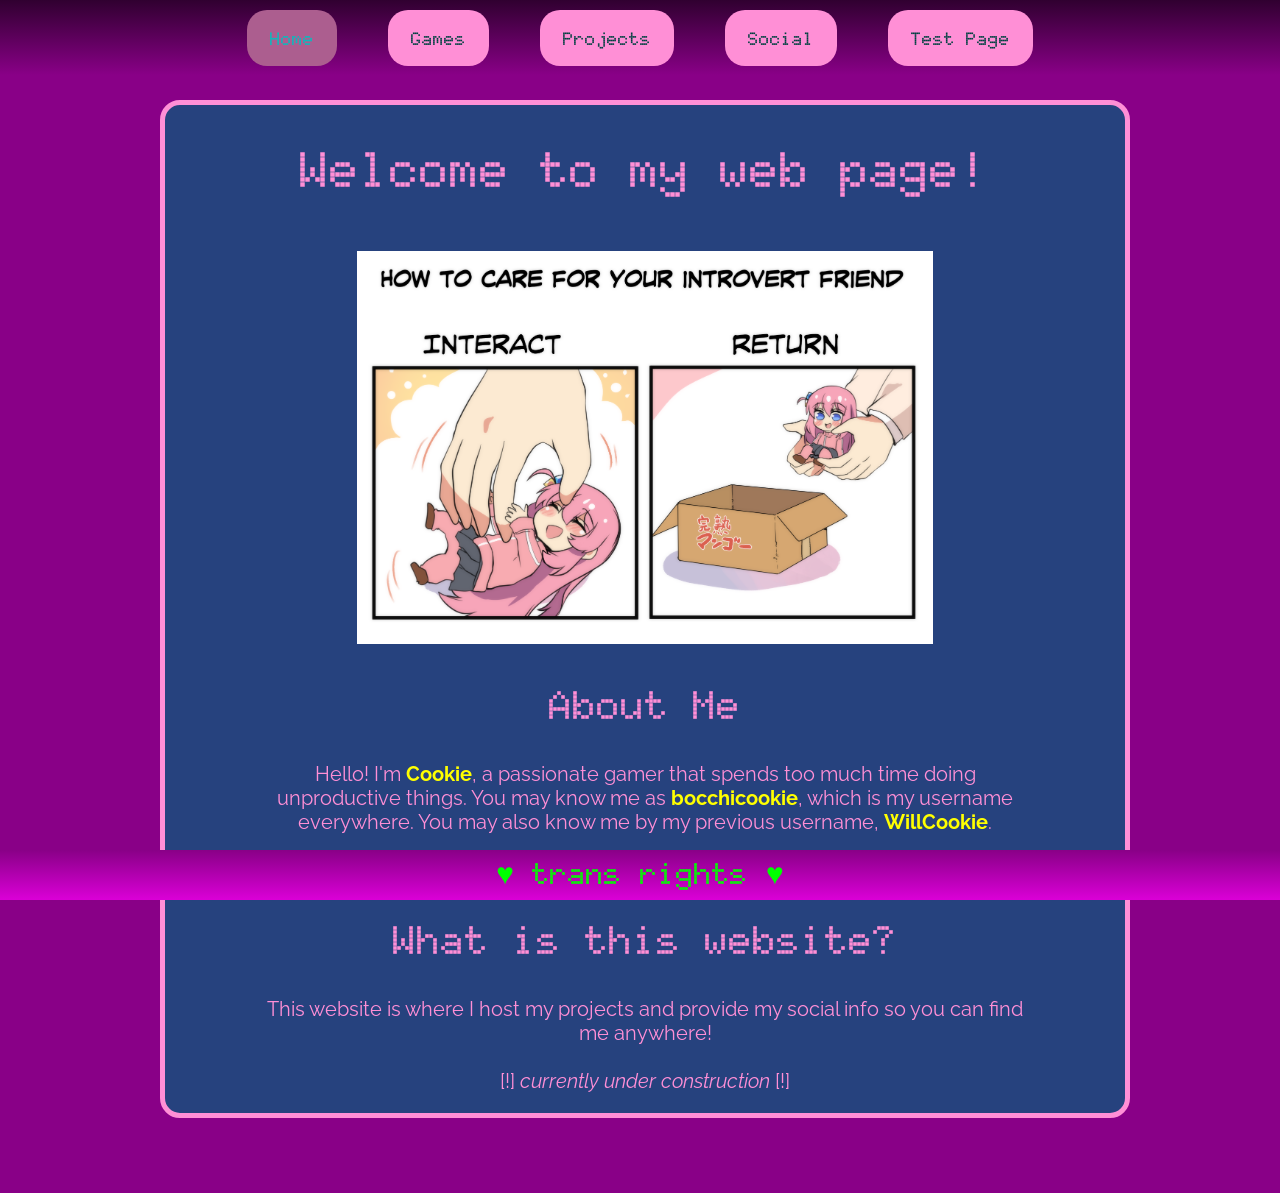
<file: index.html>
<!DOCTYPE html>
<html lang="en">

    <head>
        <title>Home | bocchicookie's website</title>
        <meta charset="utf-8"/>
        <meta name="viewport" content="width=device-width"/>
        <link rel="stylesheet" href="assets/style.css"/>
        <link rel="icon" type="image/x-icon" href="assets/images/favicon.ico"/>
        <!-- FONTS -->
        <link rel="preconnect" href="https://fonts.googleapis.com">
        <link rel="preconnect" href="https://fonts.gstatic.com" crossorigin>
        <link href="https://fonts.googleapis.com/css2?family=Doto:wght@100..900&family=Raleway:ital,wght@0,100..900;1,100..900&display=swap" rel="stylesheet">
    </head>

    <body>
        <!-- header + site navigation -->
        <header>
            <ul class="doto">
                <a href="index.html"><li class="active">Home</li></a>
                <a href="games.html"><li>Games</li></a>
                <a href="projects.html"><li>Projects</li></a>
                <a href="social.html"><li>Social</li></a>
                <a href="testing.html"><li>Test Page</li></a>
            </ul>
        </header>

        <!-- two side columns + main content column -->
        <div class="row">
            <div class="column side"><p>hi i'm hidden text</p></div>

            <div class="main column middle">
                
                <!-- welcome text -->
                <h1 class="doto">Welcome to my web page!</h1>

                <br/>
                <img src="assets/images/bocchi.png" alt="bocchi meme"/>
                <br/>

                <!-- about me section -->
                <div class="content">
                    <h2 class="doto">About Me</h2>
                    <p class="raleway">Hello! I'm <strong>Cookie</strong>, a passionate gamer that spends too much time doing unproductive things. You may know me as <strong>bocchicookie</strong>, which is my username everywhere. You may also know me by my previous username, <strong>WillCookie</strong>.
                    <br/><br/>
                    The main game I play is <a href="https://osu.ppy.sh" target="_blank">osu!</a></p>
                </div>
                
                <!-- website info section -->
                <div class="content">
                    <h2 class="doto">What is this website?</h2>
                    <p class="raleway">This website is where I host my projects and provide my social info so you can find me anywhere!
                    <br/><br/>
                    [!] <em>currently under construction</em> [!]
                    </p>
                </div>
            </div>

            <div class="column side"><p>hi i'm hidden text 2</p></div>
        </div>

        <footer class="doto">
            <p>&hearts; trans rights &hearts;</p>
        </footer>
    </body>

</html>
</file>
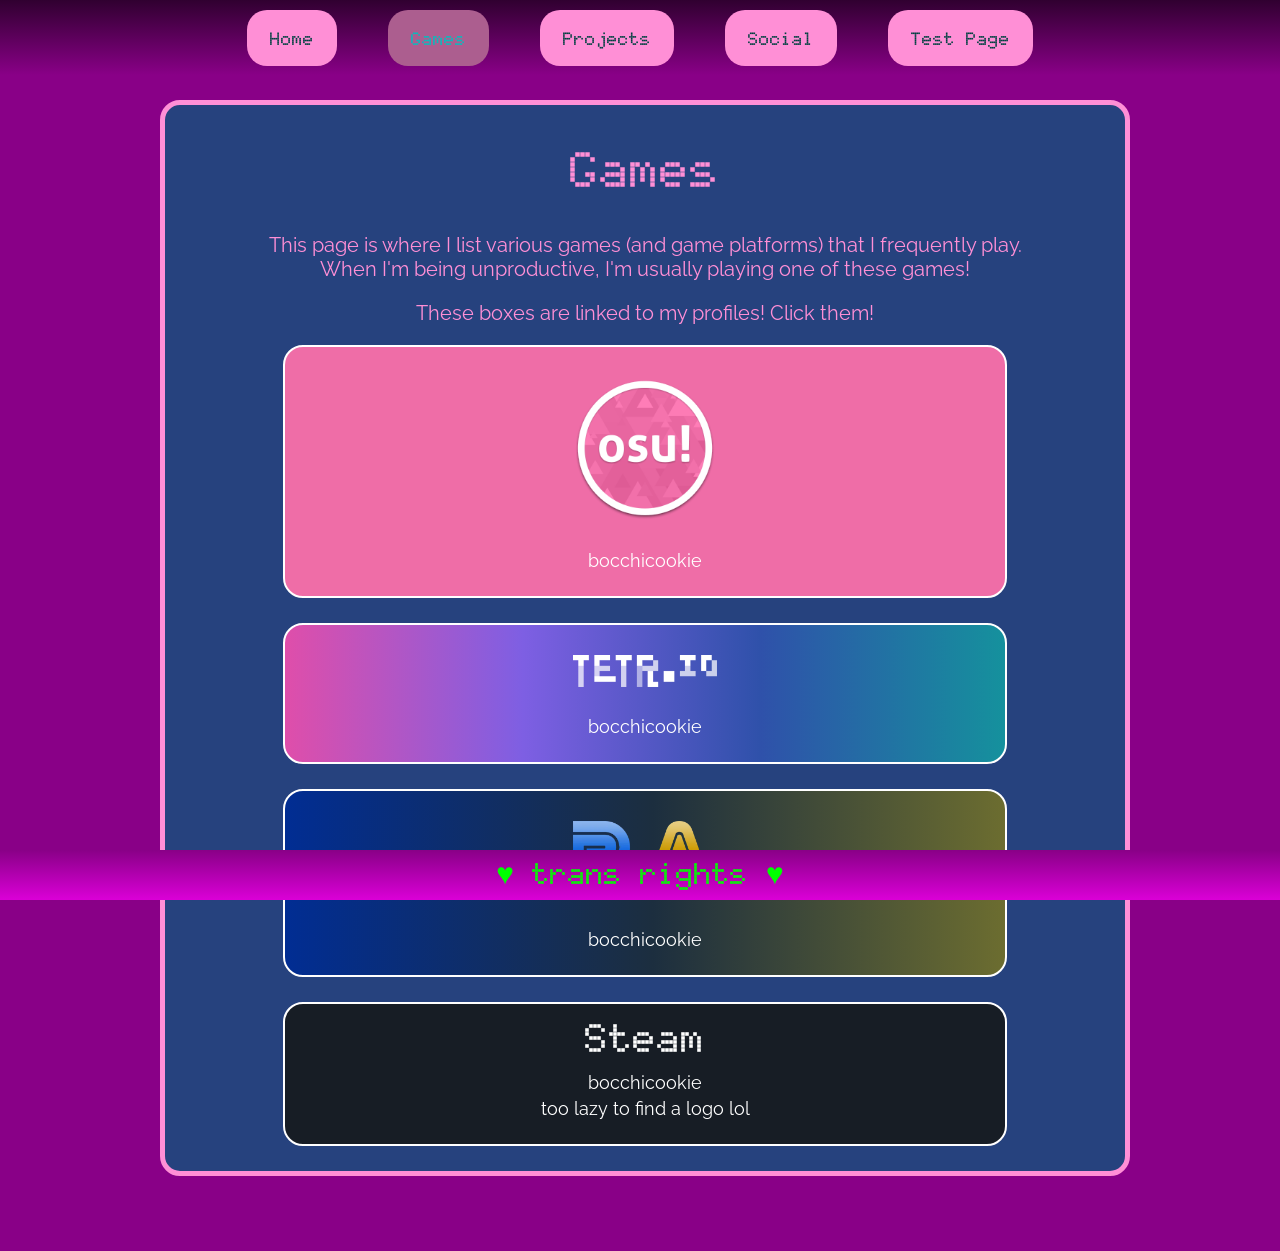
<file: games.html>
<!DOCTYPE html>
<html lang="en">

    <head>
        <title>Games | bocchicookie's website</title>
        <meta charset="utf-8"/>
        <meta name="viewport" content="width=device-width"/>
        <link rel="stylesheet" href="assets/style.css"/>
        <link rel="icon" type="image/x-icon" href="assets/images/favicon.ico"/>
        <!-- FONTS -->
        <link rel="preconnect" href="https://fonts.googleapis.com">
        <link rel="preconnect" href="https://fonts.gstatic.com" crossorigin>
        <link href="https://fonts.googleapis.com/css2?family=Doto:wght@100..900&family=Raleway:ital,wght@0,100..900;1,100..900&display=swap" rel="stylesheet">
    </head>

    <body>
        <!-- header + site navigation -->
        <header>
            <ul class="doto">
                <a href="index.html"><li>Home</li></a>
                <a href="games.html"><li class="active">Games</li></a>
                <a href="projects.html"><li>Projects</li></a>
                <a href="social.html"><li>Social</li></a>
                <a href="testing.html"><li>Test Page</li></a>
            </ul>
        </header>

        <!-- two side columns + main content column -->
        <div class="row">
            <div class="column side"><p>hi i'm hidden text</p></div>

            <div class="main column middle">
                
                <!-- heading -->
                <h1 class="doto">Games</h1>

                <!-- page description -->
                <div class="content">
                    <p class="raleway">This page is where I list various games (and game platforms) that I frequently play. When I'm being unproductive, I'm usually playing one of these games!</p>
                    <p class="raleway">These boxes are linked to my profiles! Click them!</p>
                </div>

                <!-- the game list -->
                <div class="game osu">
                    <a href="https://osu.ppy.sh/users/6404488" target="_blank">
                        <img src="assets/images/osu!logo@2x.png" alt="osu game logo"/>
                        <!-- <h2 class="doto">osu!</h2> -->
                        <p class="raleway">bocchicookie</p>
                        <!-- <iframe src="https://osu.ppy.sh/users/6404488" title="my osu profile"></iframe> -->
                    </a>
                </div>

                <div class="game tetrio">
                    <a href="https://ch.tetr.io/u/bocchicookie" target="_blank">
                        <img src="assets/images/tetrio-logo.png" alt="tetr.io logo"/>
                        <!-- <h2 class="doto">TETR.IO</h2> -->
                        <p class="raleway">bocchicookie</p>
                    </a>
                </div>

                <div class="game retro">
                    <a href="https://retroachievements.org/user/bocchicookie" target="_blank">
                        <img src="assets/images/retroachievements.webp" alt="retro achievements logo"/>
                        <!-- <h2 class="doto">RetroAchievements</h2> -->
                        <p class="raleway">bocchicookie</p>
                    </a>
                </div>

                <div class="game steam">
                    <a href="https://steamcommunity.com/id/bocchicookie" target="_blank">
                        <h2 class="doto">Steam</h2>
                        <p class="raleway">bocchicookie</p>
                        <p class="raleway">too lazy to find a logo lol</p>
                    </a>
                </div>
            </div>

            <div class="column side"><p>hi i'm hidden text 2</p></div>
        </div>

        <footer class="doto">
            <p>&hearts; trans rights &hearts;</p>
        </footer>
    </body>

</html>
</file>
<file: assets/style.css>
html {
    height: auto;
}

body {
    margin: 75px 0 0 0;
    background-color: #890087;
}

/* begin header */

header {
    height: 75px;
    width: 100%;
    top: 0px;
    margin: 0px;
    padding: 0px;
    display: block;
    position: fixed;
    opacity: 1;
    /* border-style: none none dotted; */
    /* border-color: rgba(150, 255, 255, 0.8); */
    font-size: 18px;
}

header ul {
    height: 55px;
    margin: auto;
    padding: 10px 0;
    list-style-type: none;
    text-align: center;
    /* Permalink - use to edit and share this gradient: https://colorzilla.com/gradient-editor/#640000+0,890087+100 */
    background: linear-gradient(to bottom,  #300030 0%,#890087 100%); /* W3C, IE10+, FF16+, Chrome26+, Opera12+, Safari7+ */
}

header li {
    display: inline-block;
    height: 20px;
    margin: 0 20px;
    padding: 15px 20px;
    vertical-align: middle;
    border: 3px solid rgba(255, 0, 0, 0.0);
    border-radius: 20px;
    background-color: #ff8fd6;
}

header a {
    color: #004040;
    text-decoration: none;
}

header li:hover {
    border: 3px solid #008080;
    transition: border 0.3s;
}

li.active {
    background-color: #ac5e8f;
    color: #00c0c0;
}

/* end header */

/* begin page content */

.main {
    display: inline-block;
    margin: 25px 0 25px 0;
    text-align: center;
    background-color: #26427e;
    border: 5px solid #ff8fd6;
    color: #ff8fd6;
    border-radius: 20px;

}

.content {
    padding: 0 10%;
}

.main img {
    width: 60%;
}

.main h1 {
    font-size: 50px;
}

.main h2 {
    font-size: 40px;
}

.main p {
    font-size: 20px;
}

.main a {
    text-decoration: none;
    color: aqua;
}

.main a:hover, a:active {
    text-decoration: underline;
}

div.game {
    display: inline-block;
    width: 75%;
    margin: 0 0 25px 0;
    padding: 0 0 20px 0;
    border: 2px solid white;
    border-radius: 20px;
    color: white;
}

div.game > a {
    color: white;
}

div.game > a:hover, a:active {
    text-decoration: none;
}

div.game > a > img {
    width: 20%;
    margin: 30px 0 20px 0;
}

div.game > a > h2 {
    margin: 10px;
}

div.game > a > p {
    margin: 5px;
    font-size: 18px;
}

.osu {
    background-color: #ef6da7;
}

.tetrio {
    /* Permalink - use to edit and share this gradient: https://colorzilla.com/gradient-editor/#df4eaa+0,7e5fe3+33,2f51aa+66,15919d+100 */
    background: linear-gradient(to right,  #df4eaa 0%,#7e5fe3 33%,#2f51aa 66%,#15919d 100%); /* W3C, IE10+, FF16+, Chrome26+, Opera12+, Safari7+ */
}

.retro {
    /* Permalink - use to edit and share this gradient: https://colorzilla.com/gradient-editor/#012d93+0,1c2e3f+51,6c6d30+100 */
    background: linear-gradient(to right,  #012d93 0%,#1c2e3f 51%,#6c6d30 100%); /* W3C, IE10+, FF16+, Chrome26+, Opera12+, Safari7+ */
}

.steam {
    background-color: #171d25;
}

strong {
    color: yellow;
}

@keyframes pulse {
    from {opacity: 1.0;}
    to {opacity: 0.0;}
}

em {
    animation-name: pulse;
    animation-duration: 1s;
    animation-direction: alternate;
    animation-timing-function: ease-in;
    animation-iteration-count: infinite;
}

iframe {
    width: 90%;
    height: 500px;
    border: 2px solid white;
    border-radius: 20px;
}

/* end page content */

/* begin footer */

footer {
    height: 50px;
    width: 100%;
    position: fixed;
    bottom: 0%;
    /* Permalink - use to edit and share this gradient: https://colorzilla.com/gradient-editor/#890087+0,db00d7+100 */
    background: linear-gradient(to bottom,  #890087 0%,#db00d7 100%); /* W3C, IE10+, FF16+, Chrome26+, Opera12+, Safari7+ */
    color: lime;
    /* border-top-style: solid;
    border-color: #ff8fd6;
    border-width: 5px; */
    text-align: center;
    font-size: 30px;
}

footer p {
    margin: 5px;
}

/* end footer */

/* begin site layout */

.column {
    float: left;
}

.column.side {
    width: 12.5%;
    display: inline;
    visibility: hidden;
}

.column.middle {
    width: 75%;
}

.row::after {
    content: "";
    display: table;
    clear: both;
}

/* end site layout */

/* FONT STYLING */

.doto {
    font-family: "Doto", serif;
    font-optical-sizing: auto;
    font-weight: 900;
    font-style: normal;
    font-variation-settings:
    "ROND" 0;
}


.raleway {
    font-family: "Raleway", serif;
    font-optical-sizing: auto;
    font-weight: 400;
    font-style: normal;
  }
</file>
